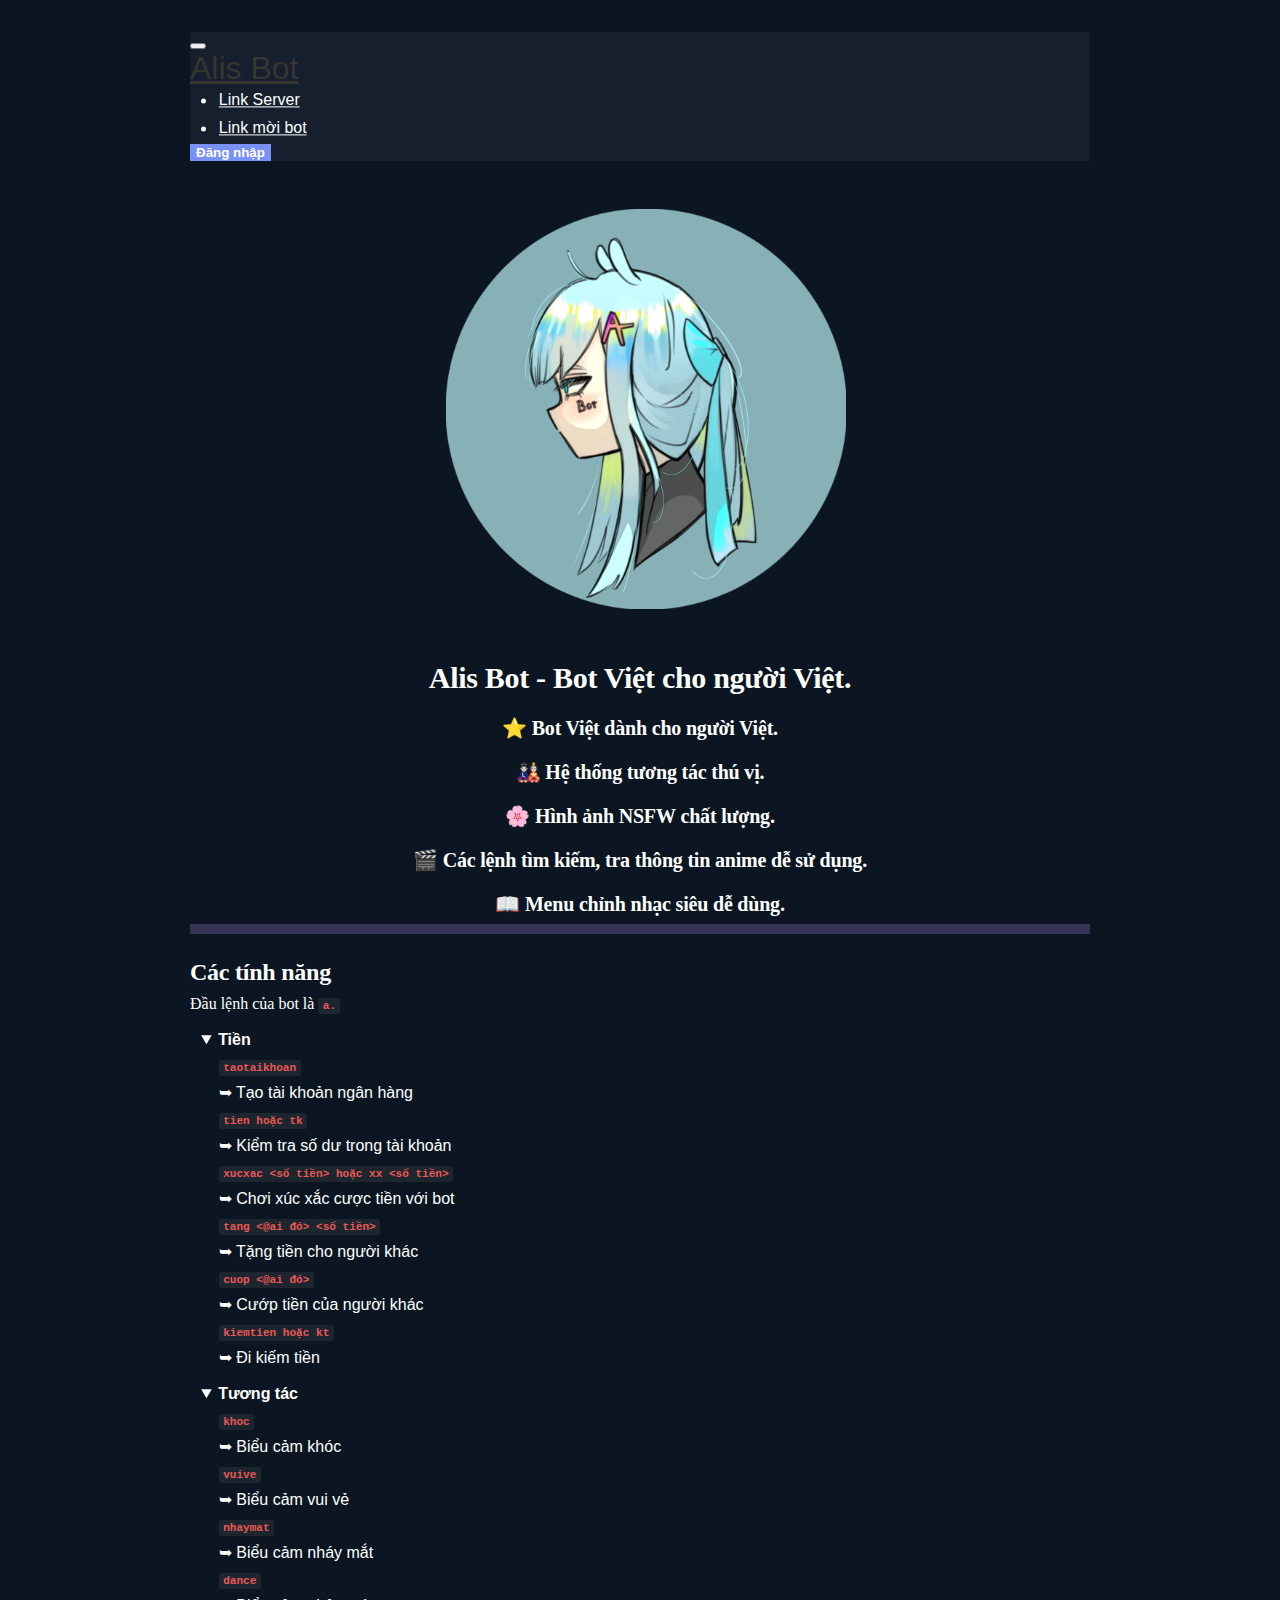
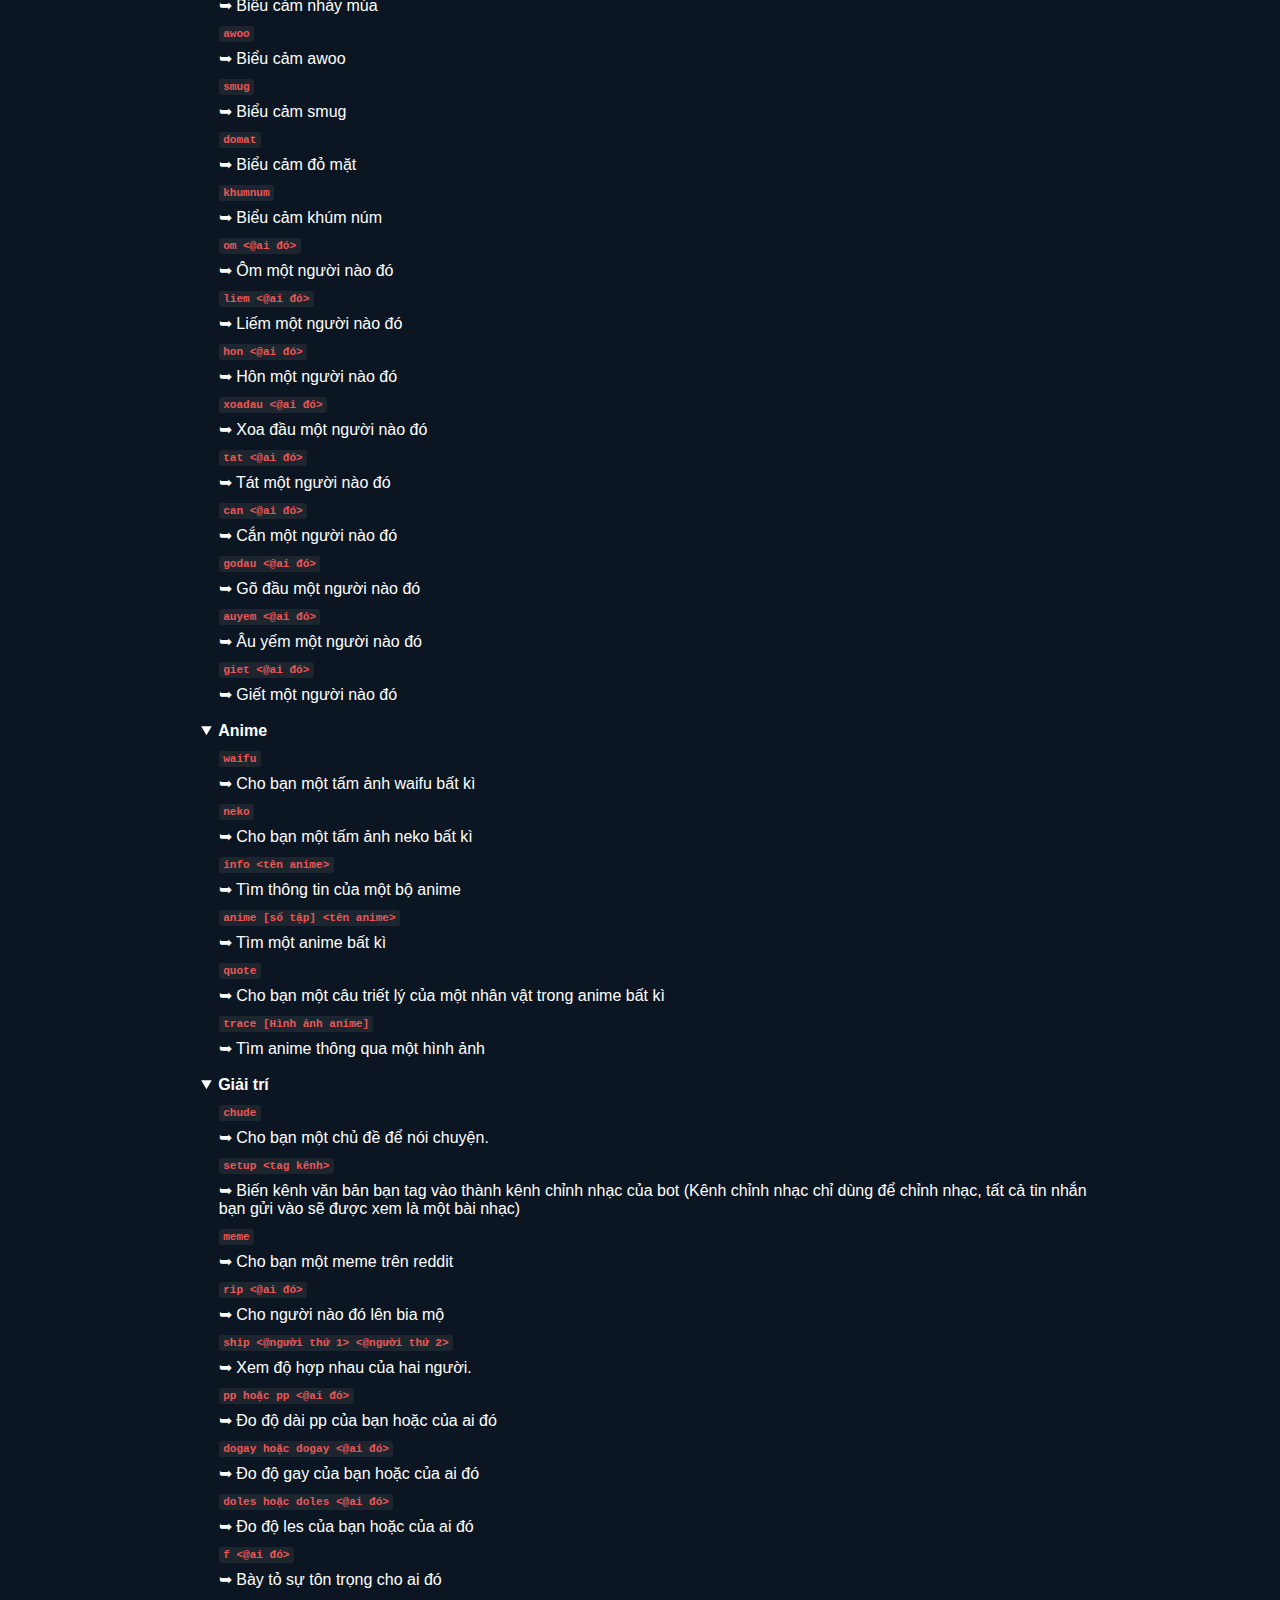
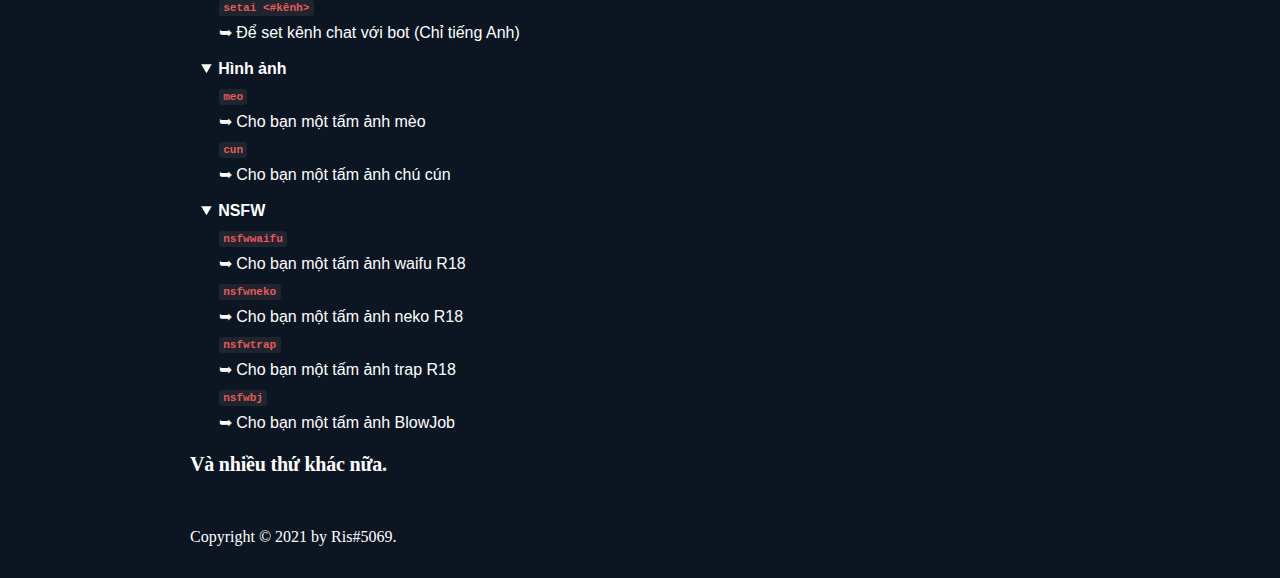
<file: index.html>
<!DOCTYPE html>
<html lang="vi">
<head>
  <title>Alis Bot</title>
  <link href="https://fonts.googleapis.com/icon?family=Material+Icons" rel="stylesheet">
  <meta name="viewport" content="width=device-width, initial-scale=1">
  <meta charset="utf-8">
  <link href="https://cdn.jsdelivr.net/npm/bootstrap@5.0.0-beta2/dist/css/bootstrap.min.css" rel="stylesheet" integrity="sha384-BmbxuPwQa2lc/FVzBcNJ7UAyJxM6wuqIj61tLrc4wSX0szH/Ev+nYRRuWlolflfl" crossorigin="anonymous">
  <link href="index.css" rel="stylesheet"> 
  <link rel="icon" type="image/png" sizes="76x76" href="Alis Bot/alisbot.png">
</head>

        <!-- Header -->
        <nav class="navbar navbar-expand-lg navbar-dark bg-color">
            <div class="container-fluid">
              <button aria-controls="ntoggle" aria-expanded="false" aria-label="Toggle navigation" class="navbar-toggler" data-bs-target="#ntoggle" data-bs-toggle="collapse" type="button">
                <span class="navbar-toggler-icon">
                </span>
              </button>
              <div class="collapse navbar-collapse" id="ntoggle">
                <a class="navbar-brand nav-head" href="https://risingr.github.io/AlisBot/">
                  <!-- YOUR BOT NAME -->
                  Alis Bot
              </a>
              <ul id="nav-list" class="navbar-nav me-auto mb-2 mb-lg-0">
                <li class="nav-item">
                  <a class="nav-link" href="https://discord.gg/QzvYAheshV">
                  <!-- Nav Bar Item -->
                    Link Server
                  </a>
                </li>
                <li class="nav-item">
                  <a class="nav-link" href="https://discord.com/api/oauth2/authorize?client_id=891897850873655316&permissions=8&redirect_uri=https%3A%2F%2Fdiscord.events.stdlib.com%2Fdiscord%2Fauth%2F&scope=bot">
                    <!-- Nav Bar Item -->
                    Link mời bot
                  </a>
                  </li>
              </ul>
              <form class="d-flex">
                <button onclick="location.href='/AlisBot/login'" class="btn btn-outline-success" type="button">
                  <b>
                  <!-- Nav Bar Item -->
                    Đăng nhập
                </b>
                </button>
                           
          </form>
                </div>
            </div>
        </nav>
        <!--MAIN BODY-->
        <img class="icon" src="Alis Bot/alisbot.png"/>
        <div class="d-flex justify-content-center head">
        <!-- MAIN HEAD LINE -->
        
            <h1><b>Alis Bot - Bot Việt cho người Việt.</b></h1></div>
        <div class="d-flex justify-content-center subtext">
        <!-- SUB LINE -->
        <div class="page-body">
                <h3>⭐ <strong>Bot Việt</strong> dành cho <strong>người Việt</strong>.</h3>
                <h3>🎎 <strong>Hệ thống tương tác</strong> thú vị.</h3>
                <h3>🌸 <strong>Hình ảnh NSFW</strong> chất lượng.</h3>
                <h3>🎬 Các lệnh <strong>tìm kiếm, tra thông tin anime</strong> dễ sử dụng.</h3>
                <h3>📖 <strong>Menu chỉnh nhạc</strong> siêu dễ dùng.</h3>
                <!-- <h3>🎉 <strong>Và nhiều thứ khác nữa.</strong></h3> -->
        </div>
        </div>
	<hr>

      <!-- DETAILS ABOUT YOUR BOT -->
        <!-- <article id="ab6b3f62-41d9-40bc-852a-c62498044229" class="page sans"><header><img class="page-cover-image" src="Alis Bot/1019758.jpg" style="object-position:center 100%"/><div class="page-header-icon page-header-icon-with-cover"><img class="icon" src="Alis Bot/alisbot.png"/></div><h1 class="page-title">Alis Bot</h1></header> -->
	<h2 id="645179dd-8ab2-4c8d-abc4-2b5f5b360c28" class="">Các tính năng</h2><p>Đầu lệnh của bot là <strong><code>a.</code></strong></p><ul class="toggle"><li><details open=""><summary><strong>Tiền</strong></summary><p class=""><code><strong>taotaikhoan</strong></code></p><p class="">➥ Tạo tài khoản ngân hàng</p><p class=""><code><strong>tien hoặc tk</strong></code></p><p class="">➥ Kiểm tra số dư trong tài khoản</p><p class=""><code><strong>xucxac &lt;số tiền&gt; hoặc xx &lt;số tiền&gt;</strong></code></p><p class="">➥ Chơi xúc xắc cược tiền với bot</p><p class=""><code><strong>tang &lt;@ai đó&gt; &lt;số tiền&gt;</strong></code></p><p class="">➥ Tặng tiền cho người khác</p><p class=""><code><strong>cuop &lt;@ai đó&gt;</strong></code></p><p class="">➥ Cướp tiền của người khác</p><p class=""><code><strong>kiemtien hoặc kt</strong></code></p><p class="">➥ Đi kiếm tiền</p></details></li></ul><ul id="62ca71ae-3e35-4e7b-8753-6ca74f7056f7" class="toggle"><li><details open=""><summary><strong>Tương tác</strong></summary><p id="07d92a9f-e867-46de-b90d-bcf78cf8a239" class=""><code><strong>khoc</strong></code></p><p id="8677a95e-50c8-4c26-a4ba-70d8c85e9a0f" class="">➥ Biểu cảm khóc</p><p id="2f207ff6-dcda-4806-9eee-22e8b078c7e8" class=""><code><strong>vuive</strong></code></p><p id="2a289bac-7b25-477f-aa2c-f6d15fcaf844" class="">➥ Biểu cảm vui vẻ</p><p id="f8c83ddc-756d-46b8-be04-c391f5448fe5" class=""><code><strong>nhaymat</strong></code></p><p id="80795e1d-5fc4-4b6e-81ec-c4311a8cc876" class="">➥ Biểu cảm nháy mắt</p><p id="a9cacac5-68ad-4883-a257-5a81aa0521cc" class=""><code><strong>dance</strong></code></p><p id="2fc97e14-58e3-4425-a4be-1745f691ee68" class="">➥ Biểu cảm nhảy múa</p><p id="473c13a5-af5a-473f-a987-745f72dc5381" class=""><code><strong>awoo</strong></code></p><p id="1191adf6-9a57-4100-8d81-b98a1d44271f" class="">➥ Biểu cảm awoo</p><p id="f17fbc42-e105-45b9-9317-724535da5195" class=""><code><strong>smug</strong></code></p><p id="f9df3cf5-19a1-480a-a9cb-9f0735219b14" class="">➥ Biểu cảm smug</p><p id="9511ea15-1e28-431b-88f1-f251e5a8cbe3" class=""><code><strong>domat</strong></code></p><p id="5be8f6e4-79c2-487e-aa77-745f954a9382" class="">➥ Biểu cảm đỏ mặt</p><p id="dfdcf36a-c79f-4a7a-870e-7ad1d31355d0" class=""><code><strong>khumnum</strong></code></p><p id="1267f795-a12f-4308-a99b-e881609b7a4f" class="">➥ Biểu cảm khúm núm</p><p id="70e42bdd-f999-43be-b78a-9e19dd66711f" class=""><code><strong>om &lt;@ai đó&gt;</strong></code></p><p id="1d7c799f-2601-4797-a693-b90fda51e34c" class="">➥ Ôm một người nào đó</p><p id="f91316b1-f210-4e55-afdd-4991602580e1" class=""><code><strong>liem &lt;@ai đó&gt;</strong></code></p><p id="716de862-eae6-4af5-8eda-352c701ef80a" class="">➥ Liếm một người nào đó</p><p id="554cca82-eb0d-4be4-9144-fe358e450c21" class=""><code><strong>hon &lt;@ai đó&gt;</strong></code></p><p id="59b5ffd5-c4b0-47c6-a178-cddae1fe2b68" class="">➥ Hôn một người nào đó</p><p id="6e2b2a2d-68d8-4594-9302-fe4e5f30b5af" class=""><code><strong>xoadau &lt;@ai đó&gt;</strong></code></p><p id="13bd94fa-49c5-4050-934e-83f2ce46188a" class="">➥ Xoa đầu một người nào đó</p><p id="f379c467-db88-42f0-b05c-9f70941619d6" class=""><code><strong>tat &lt;@ai đó&gt;</strong></code></p><p id="c9928a7a-3e4b-45f0-8680-c814a816f12e" class="">➥ Tát một người nào đó</p><p id="b2424438-a9e3-442f-9a30-7e5221c8059a" class=""><code><strong>can &lt;@ai đó&gt;</strong></code></p><p id="d77d85fe-3483-4528-97fd-42ef9581b910" class="">➥ Cắn một người nào đó</p><p id="c81ed8de-eec5-4dd6-bdf0-71bd889e3448" class=""><code><strong>godau &lt;@ai đó&gt;</strong></code></p><p id="28778cf7-b8fb-4e7e-bb13-75b6239179be" class="">➥ Gõ đầu một người nào đó</p><p id="2f293884-ccd3-4d0a-a387-c85e1221055a" class=""><code><strong>auyem &lt;@ai đó&gt;</strong></code></p><p id="dd537fd6-7e80-40be-bd11-760f1236e4b7" class="">➥ Âu yếm một người nào đó</p><p id="6d35fd35-d556-4544-941d-7f77d3d66191" class=""><code><strong>giet &lt;@ai đó&gt;</strong></code></p><p id="80630412-dd5e-4686-a536-d09a7ec4dda5" class="">➥ Giết một người nào đó</p><p id="7012449d-9216-47b5-b362-fa1e4812c641" class=""></p></details></li></ul><ul id="2c41bbb6-72a3-43cb-a1af-a7010e218489" class="toggle"><li><details open=""><summary><strong>Anime</strong></summary><p id="342d238f-d9ac-4c8e-ae2a-b0c2da5268ec" class=""><code><strong>waifu</strong></code></p><p id="8e01ac5a-0080-4864-948c-cd512df7e638" class="">➥ Cho bạn một tấm ảnh waifu bất kì</p><p id="f6d0bc36-40aa-44eb-94d0-a04e4dd15ed7" class=""><code><strong>neko</strong></code></p><p id="32089818-0a01-4c94-b91e-6f9fa7e74f0c" class="">➥ Cho bạn một tấm ảnh neko bất kì</p><p id="bc1438fd-d98b-42bc-a839-24c232ded889" class=""><code><strong>info &lt;tên anime&gt;</strong></code></p><p id="a2b2fa95-ab05-4a9e-86e1-58adf0a28c71" class="">➥ Tìm thông tin của một bộ anime</p><p id="b8323892-fe64-4926-ba84-eaa6ce65b9e2" class=""><code><strong>anime [số tập] &lt;tên anime&gt;</strong></code></p><p id="922e0925-04ad-4abc-82bc-0650393bf757" class="">➥ Tìm một anime bất kì</p><p id="f49129aa-3618-44cc-899e-cafcdbc34e0f" class=""><code><strong>quote</strong></code></p><p id="7f4397a8-a902-4bde-bff3-e859aa3e2ccb" class="">➥ Cho bạn một câu triết lý của một nhân vật trong anime bất kì</p><p id="0810f293-82c6-46de-80ec-fe221651f9b2" class=""><code><strong>trace [Hình ảnh anime]</strong></code></p><p id="2a1cdd2f-fe68-4bb6-961f-e735d8150726" class="">➥ Tìm anime thông qua một hình ảnh</p></details></li></ul><ul id="2b81ba0a-3db9-4694-bf80-79d6a8e57fdb" class="toggle"><li><details open=""><summary><strong>Giải trí</strong></summary><p id="fa1e2cae-96af-4132-9ac1-90199f2d84a3" class=""><code><strong>chude</strong></code></p><p id="0619a680-ff3b-41bb-9723-1d2aa59bf008" class="">➥ Cho bạn một chủ đề để nói chuyện.</p><p id="9686aae5-7e44-40b5-9fa0-ba5442b6732c" class=""><code><strong>setup &lt;tag kênh&gt;</strong></code></p><p id="e7b820ac-ebda-4e4a-a237-55264db0dc7d" class="">➥ Biến kênh văn bản bạn tag vào thành kênh chỉnh nhạc của bot (Kênh chỉnh nhạc chỉ dùng để chỉnh nhạc, tất cả tin nhắn bạn gửi vào sẽ được xem là một bài nhạc)</p><p id="0c0f5723-7946-4d06-9eab-909115d06805" class=""><code><strong>meme</strong></code></p><p id="d7e48fa8-ee09-4374-9390-3104e7a693dc" class="">➥ Cho bạn một meme trên reddit</p><p id="ac352a03-df6d-48c7-91f9-9627b5e1ca04" class=""><code><strong>rip &lt;@ai đó&gt;</strong></code></p><p id="510b351b-7655-4af9-ac3e-56d98d4c86e9" class="">➥ Cho người nào đó lên bia mộ</p><p id="666e583a-0154-4566-86df-5a794c22f371" class=""><code><strong>ship &lt;@người thứ 1&gt; &lt;@người thứ 2&gt;</strong></code></p><p id="f14f4ba9-8fbe-4785-8233-28ab995754aa" class="">➥ Xem độ hợp nhau của hai người.</p><p id="1c06964d-3638-4fbd-9e87-4aa7af2b8b67" class=""><code><strong>pp hoặc pp &lt;@ai đó&gt;</strong></code></p><p id="a12558f7-6ff5-4ddc-b5d4-932916ad3e3c" class="">➥ Đo độ dài pp của bạn hoặc của ai đó</p><p id="c85c32b6-df4e-4be2-80b3-7ba26f7dc901" class=""><code><strong>dogay hoặc dogay &lt;@ai đó&gt;</strong></code></p><p id="14f49b2e-a697-4044-8cea-81b99fe3fbef" class="">➥ Đo độ gay của bạn hoặc của ai đó</p><p id="e169f9ec-4585-441c-97cb-5acc69096a74" class=""><code><strong>doles hoặc doles &lt;@ai đó&gt;</strong></code></p><p id="232b031d-53db-416c-998e-b0a63f738c89" class="">➥ Đo độ les của bạn hoặc của ai đó</p><p><code><strong>f &lt;@ai đó&gt;</strong></code></p><p>➥ Bày tỏ sự tôn trọng cho ai đó</p><p><code><strong>setai &lt;#kênh&gt;</strong></code></p><p>➥ Để set kênh chat với bot (Chỉ tiếng Anh)</p></details></li></ul><ul id="573dc508-55be-40c2-808c-b0d1ebac4892" class="toggle"><li><details open=""><summary><strong>Hình ảnh</strong></summary><p id="eed5958b-8d05-4e43-9ec8-d34ad970097d" class=""><code><strong>meo</strong></code></p><p id="55e56934-35f8-4994-a83a-8e8a91682b7a" class="">➥ Cho bạn một tấm ảnh mèo</p><p id="f46732fb-eae3-4f8b-981f-5c3983c77783" class=""><code><strong>cun</strong></code></p><p id="d11d97dd-2e8f-4b69-ad6f-824e3e5251a4" class="">➥ Cho bạn một tấm ảnh chú cún</p></details></li></ul><ul id="2433c0c4-5775-47a6-90e1-ae69fd54a670" class="toggle"><li><details open=""><summary><strong>NSFW</strong></summary><p id="1fb90ae5-70ba-4a45-b84f-a2760c62a036" class=""><code><strong>nsfwwaifu</strong></code></p><p id="cf12ad86-cf5f-4ba6-b50b-251f8ac36cc4" class="">➥ Cho bạn một tấm ảnh waifu R18</p><p id="01336c9b-0d14-4500-bf4e-ade9f1d3ddcc" class=""><code><strong>nsfwneko</strong></code></p><p id="01790a7f-7d1b-44aa-a9e3-9fe577ab44dc" class="">➥ Cho bạn một tấm ảnh neko R18</p><p id="61860c68-f9d5-46be-a7a6-4126916421ed" class=""><code><strong>nsfwtrap</strong></code></p><p id="e9723213-7bd2-4efb-9428-0267dec3f0ef" class="">➥ Cho bạn một tấm ảnh trap R18</p><p id="333f46df-d238-4a8d-b215-c70ff5cd74e8" class=""><code><strong>nsfwbj</strong></code></p><p id="ee3093b4-b388-4966-b5d0-26cc9a1e9fc0" class="">➥ Cho bạn một tấm ảnh BlowJob</p></details></li></ul><h3 id="6badf548-e160-4853-b15e-aee8fa466c62" class="">Và nhiều thứ khác nữa.</h3><p id="2fc9e201-0b2b-49d7-8af7-b3baff024d2e" class="">
	<!-- </p><div id="960e3524-72c8-4cfb-8f32-415d1c8c5b87" class="column-list"><div id="6b9e0c3a-3b26-446f-a3b8-d87e30971cac" style="width:50%" class="column"><h1 id="f9b993f6-0844-4799-8ec8-aca493d40a44" class=""><mark class="highlight-purple"><a href="https://discord.com/api/oauth2/authorize?client_id=891897850873655316&amp;permissions=8&amp;redirect_uri=https%3A%2F%2Fdiscord.events.stdlib.com%2Fdiscord%2Fauth%2F&amp;scope=bot" target="_blank">Link mời Alis Bot.</a></mark></h1></div><div id="1dacd938-bb21-4cda-9e68-b8b9eff4c9e3" style="width:50%" class="column"><h1 id="ac364546-319d-4b7d-a216-51f5dec26c62" class=""><mark class="highlight-purple"><a href="https://discord.gg/QzvYAheshV" target="_blank">Link Server.</a></mark></h1></div></div></div></article> -->
        
      </body>
      <footer>
          <br> <br>
	  <p>Copyright &copy; 2021 by Ris#5069.</p>
      </footer>
       <!--JS-->
              <script src="https://cdn.jsdelivr.net/npm/bootstrap@5.0.0-beta2/dist/js/bootstrap.bundle.min.js" integrity="sha384-b5kHyXgcpbZJO/tY9Ul7kGkf1S0CWuKcCD38l8YkeH8z8QjE0GmW1gYU5S9FOnJ0" crossorigin="anonymous"></script>
</html>
</file>
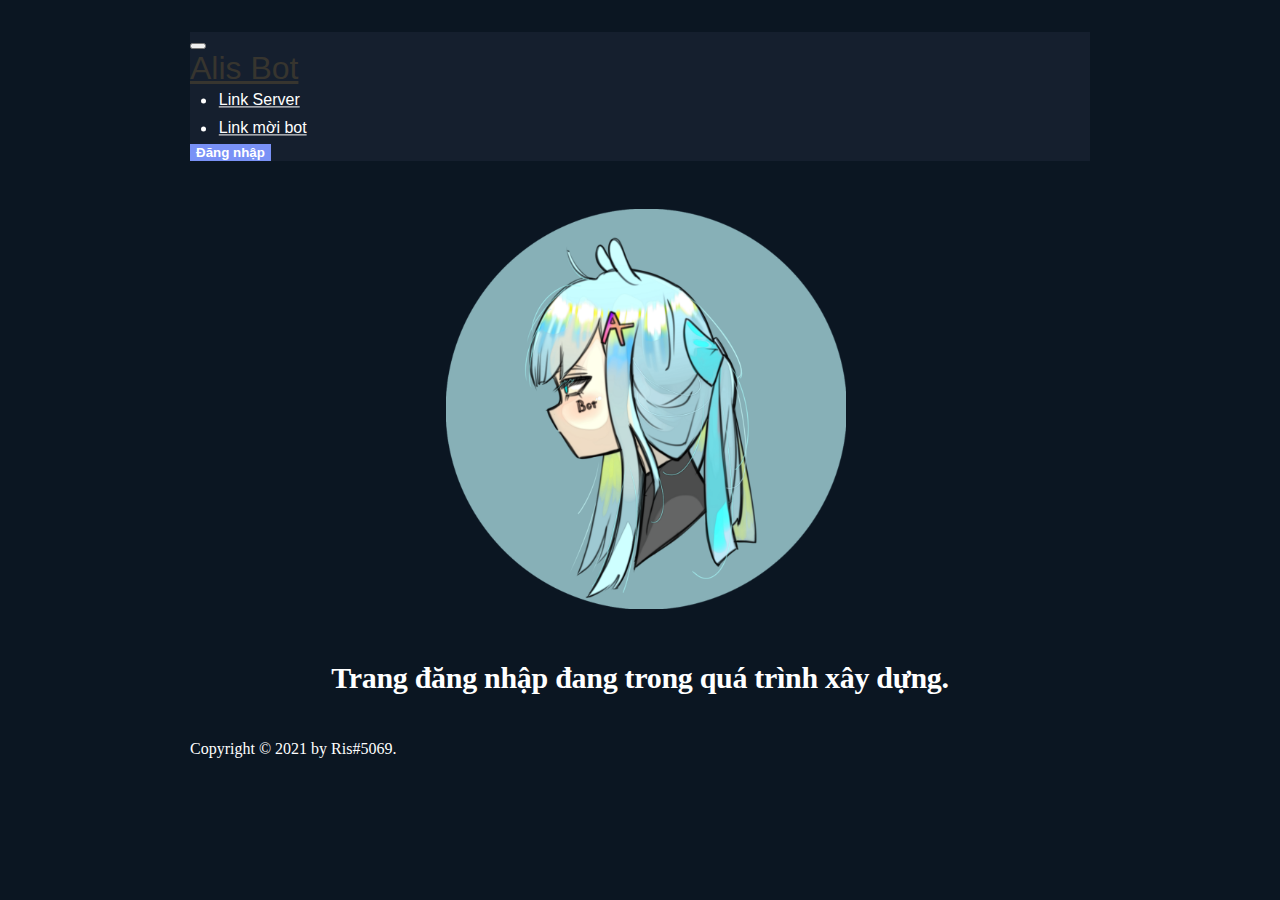
<file: login.html>
<!DOCTYPE html>
<html lang="vi">
<head>
  <title>Alis Bot</title>
  <link href="https://fonts.googleapis.com/icon?family=Material+Icons" rel="stylesheet">
  <meta name="viewport" content="width=device-width, initial-scale=1">
  <meta charset="utf-8">
  <link href="https://cdn.jsdelivr.net/npm/bootstrap@5.0.0-beta2/dist/css/bootstrap.min.css" rel="stylesheet" integrity="sha384-BmbxuPwQa2lc/FVzBcNJ7UAyJxM6wuqIj61tLrc4wSX0szH/Ev+nYRRuWlolflfl" crossorigin="anonymous">
  <link href="index.css" rel="stylesheet"> 
  <link rel="icon" type="image/png" sizes="76x76" href="Alis Bot/alisbot.png">
</head>

        <!-- Header -->
        <nav class="navbar navbar-expand-lg navbar-dark bg-color">
            <div class="container-fluid">
              <button aria-controls="ntoggle" aria-expanded="false" aria-label="Toggle navigation" class="navbar-toggler" data-bs-target="#ntoggle" data-bs-toggle="collapse" type="button">
                <span class="navbar-toggler-icon">
                </span>
              </button>
              <div class="collapse navbar-collapse" id="ntoggle">
                <a class="navbar-brand nav-head" href="https://risingr.github.io/AlisBot/">
                  <!-- YOUR BOT NAME -->
                  Alis Bot
              </a>
              <ul id="nav-list" class="navbar-nav me-auto mb-2 mb-lg-0">
                <li class="nav-item">
                  <a class="nav-link" href="https://discord.gg/QzvYAheshV">
                  <!-- Nav Bar Item -->
                    Link Server
                  </a>
                </li>
                <li class="nav-item">
                  <a class="nav-link" href="https://discord.com/api/oauth2/authorize?client_id=891897850873655316&permissions=8&redirect_uri=https%3A%2F%2Fdiscord.events.stdlib.com%2Fdiscord%2Fauth%2F&scope=bot">
                    <!-- Nav Bar Item -->
                    Link mời bot
                  </a>
                  </li>
              </ul>
              <form class="d-flex">
                <button onclick="location.href='/AlisBot/login'" class="btn btn-outline-success" type="button">
                  <b>
                  <!-- Nav Bar Item -->
                    Đăng nhập
                </b>
                </button>
                           
          </form>
                </div>
            </div>
        </nav>
        <!--MAIN BODY-->
        <img class="icon" src="Alis Bot/alisbot.png"/>
        <div class="d-flex justify-content-center head">
        <!-- MAIN HEAD LINE -->
        
            <h1><b>Trang đăng nhập đang trong quá trình xây dựng.</b></h1></div>
</body>
      <footer>
          <br> <br>
	  <p>Copyright &copy; 2021 by Ris#5069.</p>
      </footer>
       <!--JS-->
              <script src="https://cdn.jsdelivr.net/npm/bootstrap@5.0.0-beta2/dist/js/bootstrap.bundle.min.js" integrity="sha384-b5kHyXgcpbZJO/tY9Ul7kGkf1S0CWuKcCD38l8YkeH8z8QjE0GmW1gYU5S9FOnJ0" crossorigin="anonymous"></script>
</html>
</file>
<file: index.css>
:root {
    --background: #0b1622;
    --header: #151f2e;
    --iconcolor: #85b2f7
  }
  
  body {
      background-color: var(--background);
      color: white;
      height: 100%;
  }
  
  /* MAIN BODY */
  
  .head {
      padding-top: 260px;
      color: white;
      line-height: 1.3;
      text-align: center;
  }
  
  .subtext {
      /* padding-bottom: 330px; */
      /* color: #9fadbd; */
      /* line-height: 1.3; */
      text-align: center;
  
  }
  
  .container {
      max-width: 3rem;
  }
  
  .pt-10 {
      padding-top: 5rem!important;
  }
  
  .pt-16 {
      padding-top: 20rem!important;
  }
  
  .custom-1 span {
  font-family: Material Icons;
  color: var(--iconcolor);
  float: right;
  font-size: 250px;
  }
  
  .custom-1 h3 {
      padding-top: 60px;
  }
  
  .custom-1 p {
      color: #9fadbd;
      width: 40%;
  }
  
  .custom-2 img {
      float: left;
      width: 30%;
      border-radius: 10px;
      box-shadow: 0 4px 8px 0 rgba(0, 0, 0, 0.2), 0 6px 20px 0 rgba(0, 0, 0, 0.19);
  }
  
  .custom-2 h3 {
      padding-top: 60px;
      float: right;
      width: 40%;
  }
  
  .custom-2 p {
      float: right;
      width: 40%;
      color: #9fadbd;
  }
  
  .footer {
    position: absolute;
    width: 100%;
  }
  
  /* HEADER */
  
  .navbar-dark {
        background-color: var(--header);
  }
  
  .navbar-brand {
      padding-top: 0px;
      padding-bottom: 0px;
  }
  
  .nav-head {
      font-family: 'Hammersmith One', sans-serif;
      font-size: 2rem;
      display: none;
    }
   
  .active {
      color: rgb(166 168 253);
    }
  
  /*Color of the login button */
  
  form.d-flex button {
       font-family: 'Josefin Sans', sans-serif;
      background-color: rgb(121 145 246);
      color: white;
      outline: none;
      border: none;
  }
  
  /* Color of the login button on hover */
  form.d-flex button:hover {
      background-color: rgb(166 168 253);
  }
  
  li {
    font-family: 'Josefin Sans', sans-serif;
    padding-top: 10px;
  }
  
  #nav-list {
    transform: none;
  }
  
  .nav-link {
    background-color: var(--background);
    padding-right: 10px;
    text-align: center;
    border-radius: 5px;
  }
  
  @media (min-width: 992px) {
  .nav-head {
    display: block;
  }
  .nav-link {
    background-color: transparent;
    padding-right: none;
    text-align: left;
    border-radius: none;
  }
  #nav-list {
    transform: translateY(-10%);
  }
  }
  
  
  ::-webkit-scrollbar {
      width: 3px;
  }
   
  ::-webkit-scrollbar-track {
      border-radius: 10px;
  }
   
  ::-webkit-scrollbar-thumb {
      border-radius: 2px;
      background: #02a9ff; 
   }
  
  /* MEDIA */
  
  /* @media screen and (max-width: 967px) {
      .custom-1 span {
          float: none;
          display: block;
          text-align: center;
      } */
/*   
      .pt-10 {
          padding-top: 1rem!important;
      }
      .pt-16 {
          padding-top: 2rem!important;
      }
  
      .custom-1 p {
          text-align: center;
          width: 100%;
      }
  
      .custom-1 h3 {
          text-align: center;
      }
  
      .custom-2 p {
          text-align: center;
          float: none;
          width: 100%;
      }
  
      .custom-2 h3 {
          float: none;
          text-align: center;
          width: 100%;
      }
   */
      /* .custom-2 img {
          float: none;
          display: block;
          margin-left: auto;
          margin-right: auto;
          width: 100%;
          max-width: 400px;
          height: auto;
      } 
      
   } */


  /* Main */
html {
    -webkit-print-color-adjust: exact;
}
* {
    box-sizing: border-box;
    -webkit-print-color-adjust: exact;
}

/* html,
body {
    margin: 0;
    padding: 0;
} */
@media only screen {
    body {
        margin: 2em auto;
        max-width: 900px;
        color: rgb(55, 53, 47);
    }
}

/* body {
    line-height: 1.5;
    white-space: pre-wrap;
} */

a,
a.visited {
    color: inherit;
    text-decoration: underline;
}

.pdf-relative-link-path {
    font-size: 80%;
    color: #444;
}

h1,
h2,
h3 {
    letter-spacing: -0.01em;
    line-height: 1.2;
    font-weight: 600;
    margin-bottom: 0;
    color: white;
}

.page-title {
    font-size: 2.5rem;
    font-weight: 700;
    margin-top: 0;
    margin-bottom: 0.75em;
    color: white;
}

h1 {
    font-size: 1.875rem;
    margin-top: 1.875rem;
}

h2 {
    font-size: 1.5rem;
    margin-top: 1.5rem;
}

h3 {
    font-size: 1.25rem;
    margin-top: 1.25rem;
}

.source {
    border: 1px solid #ddd;
    border-radius: 3px;
    padding: 1.5em;
    word-break: break-all;
}

.callout {
    border-radius: 3px;
    padding: 1rem;
}

figure {
    margin: 1.25em 0;
    page-break-inside: avoid;
}

figcaption {
    opacity: 0.5;
    font-size: 85%;
    margin-top: 0.5em;
}

mark {
    background-color: transparent;
}

.indented {
    padding-left: 1.5em;
}

hr {
    background: transparent;
    display: block;
    width: 100%;
    height: 1px;
    visibility: visible;
    border: none;
    border-bottom: 10px solid rgb(53, 52, 85);
}

img {
    max-width: 100%;
}

@media only print {
    img {
        max-height: 100vh;
        object-fit: contain;
    }
}

@page {
    margin: 1in;
}

.collection-content {
    font-size: 0.875rem;
}

.column-list {
    display: flex;
    justify-content: space-between;
}

.column {
    padding: 0 1em;
}

.column:first-child {
    padding-left: 0;
}

.column:last-child {
    padding-right: 0;
}

.table_of_contents-item {
    display: block;
    font-size: 0.875rem;
    line-height: 1.3;
    padding: 0.125rem;
}

.table_of_contents-indent-1 {
    margin-left: 1.5rem;
}

.table_of_contents-indent-2 {
    margin-left: 3rem;
}

.table_of_contents-indent-3 {
    margin-left: 4.5rem;
}

.table_of_contents-link {
    text-decoration: none;
    opacity: 0.7;
    border-bottom: 1px solid rgba(55, 53, 47, 0.18);
}

table,
th,
td {
    border: 1px solid rgba(55, 53, 47, 0.09);
    border-collapse: collapse;
}

table {
    border-left: none;
    border-right: none;
}

th,
td {
    font-weight: normal;
    padding: 0.25em 0.5em;
    line-height: 1.5;
    min-height: 1.5em;
    text-align: left;
}

th {
    color: rgba(55, 53, 47, 0.6);
}

ol,
ul {
    margin: 0;
    margin-block-start: 0em;
    margin-block-end: 0em;
    color:white;
}

li > ol:first-child,
li > ul:first-child {
    margin-block-start: 0.6em;
}

/* ul > li {
    list-style: disc;
} */

ul.to-do-list {
    text-indent: -1.7em;
}

ul.to-do-list > li {
    list-style: none;
}

.to-do-children-checked {
    text-decoration: line-through;
    opacity: 0.375;
}

ul.toggle > li {
    list-style: none;
}

ul {
    padding-inline-start: 1.7em;
}

ul > li {
    padding-left: 0.1em;
}

ol {
    padding-inline-start: 1.6em;
}

ol > li {
    padding-left: 0.2em;
}

.mono ol {
    padding-inline-start: 2em;
}

.mono ol > li {
    text-indent: -0.4em;
}

.toggle {
    padding-inline-start: 0em;
    list-style-type: none;
}

/* Indent toggle children */
.toggle > li > details {
    padding-left: 1.7em;
}

.toggle > li > details > summary {
    margin-left: -1.1em;
}

.selected-value {
    display: inline-block;
    padding: 0 0.5em;
    background: rgba(206, 205, 202, 0.5);
    border-radius: 3px;
    margin-right: 0.5em;
    margin-top: 0.3em;
    margin-bottom: 0.3em;
    white-space: nowrap;
}

.collection-title {
    display: inline-block;
    margin-right: 1em;
}

.simple-table {
    margin-top: 1em;
    font-size: 0.875rem;
}

.simple-table-header {
    background: rgb(247, 246, 243);
    color: black;
    font-weight: 500;
}

time {
    opacity: 0.5;
}

.icon {
    display: inline-block;
    max-width: 25em;
    max-height: 25em;
    text-decoration: none;
    /* text-align: center; */
    vertical-align: text-bottom;
    margin-right: 0.5rem;
    margin-left: 16rem;
    margin-top: 3rem;
    margin-bottom: -15rem;
}

img.icon {
    border-radius: 3px;
}

.user-icon {
    width: 1.5em;
    height: 1.5em;
    border-radius: 100%;
    margin-right: 0.5rem;
}

.user-icon-inner {
    font-size: 0.8em;
}

.text-icon {
    border: 1px solid #000;
    text-align: center;
}

.page-cover-image {
    display: block;
    object-fit: cover;
    width: 100%;
    height: 35vh;
}

.page-header-icon {
    font-size: 3rem;
    margin-bottom: 1rem;
}

.page-header-icon-with-cover {
    margin-top: -0.72em;
    margin-left: 0.07em;
}

.page-header-icon img {
    border-radius: 3px;
}

.link-to-page {
    margin: 1em 0;
    padding: 0;
    border: none;
    font-weight: 500;
}

p > .user {
    opacity: 0.5;
}

td > .user,
td > time {
    white-space: nowrap;
}

input[type="checkbox"] {
    transform: scale(1.5);
    margin-right: 0.6em;
    vertical-align: middle;
}

p {
    margin-top: 0.5em;
    margin-bottom: 0.5em;
    color: white;
}

.image {
    border: none;
    margin: 1.5em 0;
    padding: 0;
    border-radius: 0;
    text-align: center;
}

.code,
code {
    background: rgba(135, 131, 120, 0.15);
    border-radius: 3px;
    padding: 0.2em 0.4em;
    border-radius: 3px;
    font-size: 85%;
    tab-size: 2;
}

code {
    color: #eb5757;
}

.code {
    padding: 1.5em 1em;
}

.code-wrap {
    white-space: pre-wrap;
    word-break: break-all;
}

.code > code {
    background: none;
    padding: 0;
    font-size: 100%;
    color: inherit;
}

blockquote {
    font-size: 1.25em;
    margin: 1em 0;
    padding-left: 1em;
    border-left: 3px solid rgb(55, 53, 47);
}

.bookmark {
    text-decoration: none;
    max-height: 8em;
    padding: 0;
    display: flex;
    width: 100%;
    align-items: stretch;
}

.bookmark-title {
    font-size: 0.85em;
    overflow: hidden;
    text-overflow: ellipsis;
    height: 1.75em;
    white-space: nowrap;
}

.bookmark-text {
    display: flex;
    flex-direction: column;
}

.bookmark-info {
    flex: 4 1 180px;
    padding: 12px 14px 14px;
    display: flex;
    flex-direction: column;
    justify-content: space-between;
}

.bookmark-image {
    width: 33%;
    flex: 1 1 180px;
    display: block;
    position: relative;
    object-fit: cover;
    border-radius: 1px;
}

.bookmark-description {
    color: rgba(55, 53, 47, 0.6);
    font-size: 0.75em;
    overflow: hidden;
    max-height: 4.5em;
    word-break: break-word;
}

.bookmark-href {
    font-size: 0.75em;
    margin-top: 0.25em;
}

.sans { font-family: ui-sans-serif, -apple-system, BlinkMacSystemFont, "Segoe UI", Helvetica, "Apple Color Emoji", Arial, sans-serif, "Segoe UI Emoji", "Segoe UI Symbol"; }
.code { font-family: "SFMono-Regular", Menlo, Consolas, "PT Mono", "Liberation Mono", Courier, monospace; }
.serif { font-family: Lyon-Text, Georgia, ui-serif, serif; }
.mono { font-family: iawriter-mono, Nitti, Menlo, Courier, monospace; }
.pdf .sans { font-family: Inter, ui-sans-serif, -apple-system, BlinkMacSystemFont, "Segoe UI", Helvetica, "Apple Color Emoji", Arial, sans-serif, "Segoe UI Emoji", "Segoe UI Symbol", 'Twemoji', 'Noto Color Emoji', 'Noto Sans CJK JP'; }
.pdf:lang(zh-CN) .sans { font-family: Inter, ui-sans-serif, -apple-system, BlinkMacSystemFont, "Segoe UI", Helvetica, "Apple Color Emoji", Arial, sans-serif, "Segoe UI Emoji", "Segoe UI Symbol", 'Twemoji', 'Noto Color Emoji', 'Noto Sans CJK SC'; }
.pdf:lang(zh-TW) .sans { font-family: Inter, ui-sans-serif, -apple-system, BlinkMacSystemFont, "Segoe UI", Helvetica, "Apple Color Emoji", Arial, sans-serif, "Segoe UI Emoji", "Segoe UI Symbol", 'Twemoji', 'Noto Color Emoji', 'Noto Sans CJK TC'; }
.pdf:lang(ko-KR) .sans { font-family: Inter, ui-sans-serif, -apple-system, BlinkMacSystemFont, "Segoe UI", Helvetica, "Apple Color Emoji", Arial, sans-serif, "Segoe UI Emoji", "Segoe UI Symbol", 'Twemoji', 'Noto Color Emoji', 'Noto Sans CJK KR'; }
.pdf .code { font-family: Source Code Pro, "SFMono-Regular", Menlo, Consolas, "PT Mono", "Liberation Mono", Courier, monospace, 'Twemoji', 'Noto Color Emoji', 'Noto Sans Mono CJK JP'; }
.pdf:lang(zh-CN) .code { font-family: Source Code Pro, "SFMono-Regular", Menlo, Consolas, "PT Mono", "Liberation Mono", Courier, monospace, 'Twemoji', 'Noto Color Emoji', 'Noto Sans Mono CJK SC'; }
.pdf:lang(zh-TW) .code { font-family: Source Code Pro, "SFMono-Regular", Menlo, Consolas, "PT Mono", "Liberation Mono", Courier, monospace, 'Twemoji', 'Noto Color Emoji', 'Noto Sans Mono CJK TC'; }
.pdf:lang(ko-KR) .code { font-family: Source Code Pro, "SFMono-Regular", Menlo, Consolas, "PT Mono", "Liberation Mono", Courier, monospace, 'Twemoji', 'Noto Color Emoji', 'Noto Sans Mono CJK KR'; }
.pdf .serif { font-family: PT Serif, Lyon-Text, Georgia, ui-serif, serif, 'Twemoji', 'Noto Color Emoji', 'Noto Serif CJK JP'; }
.pdf:lang(zh-CN) .serif { font-family: PT Serif, Lyon-Text, Georgia, ui-serif, serif, 'Twemoji', 'Noto Color Emoji', 'Noto Serif CJK SC'; }
.pdf:lang(zh-TW) .serif { font-family: PT Serif, Lyon-Text, Georgia, ui-serif, serif, 'Twemoji', 'Noto Color Emoji', 'Noto Serif CJK TC'; }
.pdf:lang(ko-KR) .serif { font-family: PT Serif, Lyon-Text, Georgia, ui-serif, serif, 'Twemoji', 'Noto Color Emoji', 'Noto Serif CJK KR'; }
.pdf .mono { font-family: PT Mono, iawriter-mono, Nitti, Menlo, Courier, monospace, 'Twemoji', 'Noto Color Emoji', 'Noto Sans Mono CJK JP'; }
.pdf:lang(zh-CN) .mono { font-family: PT Mono, iawriter-mono, Nitti, Menlo, Courier, monospace, 'Twemoji', 'Noto Color Emoji', 'Noto Sans Mono CJK SC'; }
.pdf:lang(zh-TW) .mono { font-family: PT Mono, iawriter-mono, Nitti, Menlo, Courier, monospace, 'Twemoji', 'Noto Color Emoji', 'Noto Sans Mono CJK TC'; }
.pdf:lang(ko-KR) .mono { font-family: PT Mono, iawriter-mono, Nitti, Menlo, Courier, monospace, 'Twemoji', 'Noto Color Emoji', 'Noto Sans Mono CJK KR'; }
.highlight-default {
    color: rgba(55, 53, 47, 1);
}
.highlight-gray {
    color: rgba(120, 119, 116, 1);
    fill: rgba(145, 145, 142, 1);
}
.highlight-brown {
    color: rgba(159, 107, 83, 1);
    fill: rgba(187, 132, 108, 1);
}
.highlight-orange {
    color: rgba(217, 115, 13, 1);
    fill: rgba(215, 129, 58, 1);
}
.highlight-yellow {
    color: rgba(203, 145, 47, 1);
    fill: rgba(203, 148, 51, 1);
}
.highlight-teal {
    color: rgba(68, 131, 97, 1);
    fill: rgba(108, 155, 125, 1);
}
.highlight-blue {
    color: rgba(51, 126, 169, 1);
    fill: rgba(91, 151, 189, 1);
}
.highlight-purple {
    color: rgba(144, 101, 176, 1);
    fill: rgba(167, 130, 195, 1);
}
.highlight-pink {
    color: rgba(193, 76, 138, 1);
    fill: rgba(205, 116, 159, 1);
}
.highlight-red {
    color: rgba(212, 76, 71, 1);
    fill: rgba(225, 111, 100, 1);
}
.highlight-gray_background {
    background: rgba(241, 241, 239, 1);
}
.highlight-brown_background {
    background: rgba(244, 238, 238, 1);
}
.highlight-orange_background {
    background: rgba(251, 236, 221, 1);
}
.highlight-yellow_background {
    background: rgba(251, 243, 219, 1);
}
.highlight-teal_background {
    background: rgba(237, 243, 236, 1);
}
.highlight-blue_background {
    background: rgba(231, 243, 248, 1);
}
.highlight-purple_background {
    background: rgba(244, 240, 247, 0.8);
}
.highlight-pink_background {
    background: rgba(249, 238, 243, 0.8);
}
.highlight-red_background {
    background: rgba(253, 235, 236, 1);
}
.block-color-default {
    color: inherit;
    fill: inherit;
}
.block-color-gray {
    color: rgba(120, 119, 116, 1);
    fill: rgba(145, 145, 142, 1);
}
.block-color-brown {
    color: rgba(159, 107, 83, 1);
    fill: rgba(187, 132, 108, 1);
}
.block-color-orange {
    color: rgba(217, 115, 13, 1);
    fill: rgba(215, 129, 58, 1);
}
.block-color-yellow {
    color: rgba(203, 145, 47, 1);
    fill: rgba(203, 148, 51, 1);
}
.block-color-teal {
    color: rgba(68, 131, 97, 1);
    fill: rgba(108, 155, 125, 1);
}
.block-color-blue {
    color: rgba(51, 126, 169, 1);
    fill: rgba(91, 151, 189, 1);
}
.block-color-purple {
    color: rgba(144, 101, 176, 1);
    fill: rgba(167, 130, 195, 1);
}
.block-color-pink {
    color: rgba(193, 76, 138, 1);
    fill: rgba(205, 116, 159, 1);
}
.block-color-red {
    color: rgba(212, 76, 71, 1);
    fill: rgba(225, 111, 100, 1);
}
.block-color-gray_background {
    background: rgba(241, 241, 239, 1);
}
.block-color-brown_background {
    background: rgba(244, 238, 238, 1);
}
.block-color-orange_background {
    background: rgba(251, 236, 221, 1);
}
.block-color-yellow_background {
    background: rgba(251, 243, 219, 1);
}
.block-color-teal_background {
    background: rgba(237, 243, 236, 1);
}
.block-color-blue_background {
    background: rgba(231, 243, 248, 1);
}
.block-color-purple_background {
    background: rgba(244, 240, 247, 0.8);
}
.block-color-pink_background {
    background: rgba(249, 238, 243, 0.8);
}
.block-color-red_background {
    background: rgba(253, 235, 236, 1);
}
.select-value-color-pink { background-color: rgba(245, 224, 233, 1); }
.select-value-color-purple { background-color: rgba(232, 222, 238, 1); }
.select-value-color-green { background-color: rgba(219, 237, 219, 1); }
.select-value-color-gray { background-color: rgba(227, 226, 224, 1); }
.select-value-color-orange { background-color: rgba(250, 222, 201, 1); }
.select-value-color-brown { background-color: rgba(238, 224, 218, 1); }
.select-value-color-red { background-color: rgba(255, 226, 221, 1); }
.select-value-color-yellow { background-color: rgba(253, 236, 200, 1); }
.select-value-color-blue { background-color: rgba(211, 229, 239, 1); }

.checkbox {
    display: inline-flex;
    vertical-align: text-bottom;
    width: 16;
    height: 16;
    background-size: 16px;
    margin-left: 2px;
    margin-right: 5px;
}

.checkbox-on {
    background-image: url("data:image/svg+xml;charset=UTF-8,%3Csvg%20width%3D%2216%22%20height%3D%2216%22%20viewBox%3D%220%200%2016%2016%22%20fill%3D%22none%22%20xmlns%3D%22http%3A%2F%2Fwww.w3.org%2F2000%2Fsvg%22%3E%0A%3Crect%20width%3D%2216%22%20height%3D%2216%22%20fill%3D%22%2358A9D7%22%2F%3E%0A%3Cpath%20d%3D%22M6.71429%2012.2852L14%204.9995L12.7143%203.71436L6.71429%209.71378L3.28571%206.2831L2%207.57092L6.71429%2012.2852Z%22%20fill%3D%22white%22%2F%3E%0A%3C%2Fsvg%3E");
}

.checkbox-off {
    background-image: url("data:image/svg+xml;charset=UTF-8,%3Csvg%20width%3D%2216%22%20height%3D%2216%22%20viewBox%3D%220%200%2016%2016%22%20fill%3D%22none%22%20xmlns%3D%22http%3A%2F%2Fwww.w3.org%2F2000%2Fsvg%22%3E%0A%3Crect%20x%3D%220.75%22%20y%3D%220.75%22%20width%3D%2214.5%22%20height%3D%2214.5%22%20fill%3D%22white%22%20stroke%3D%22%2336352F%22%20stroke-width%3D%221.5%22%2F%3E%0A%3C%2Fsvg%3E");
}
</file>
